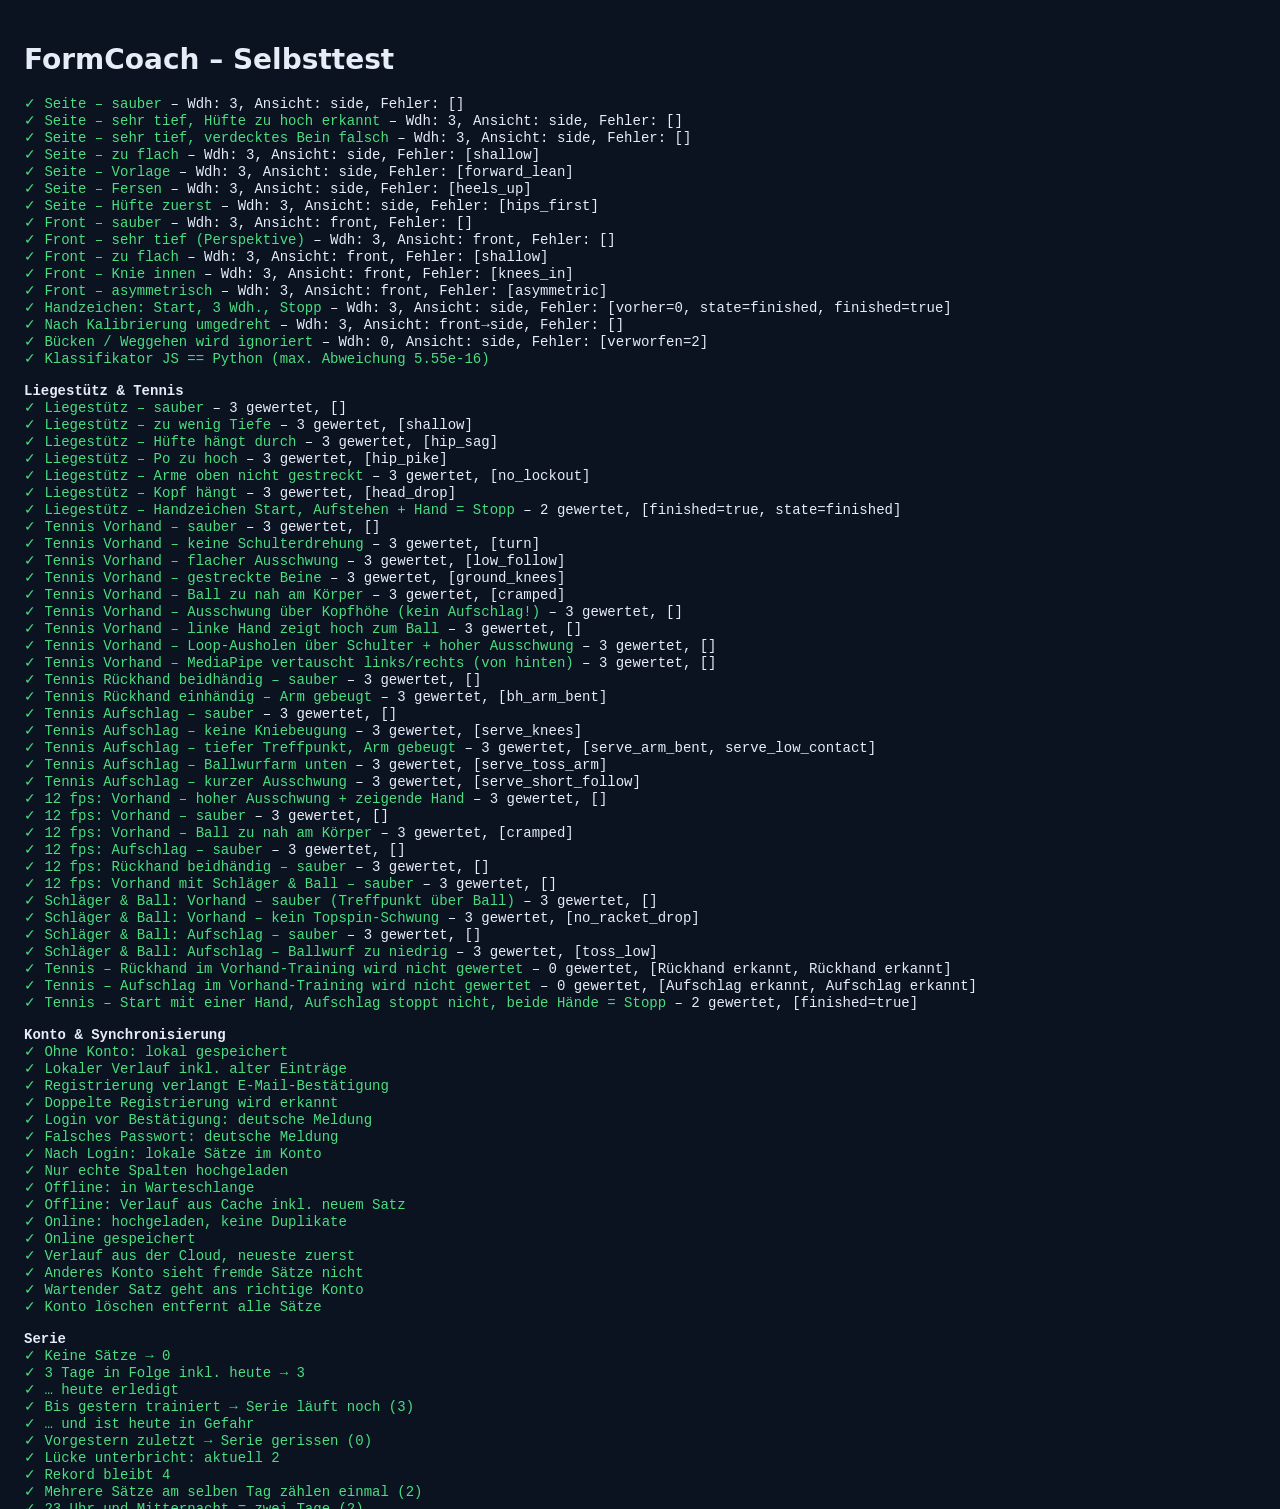
<file: web/tests/test.html>
<!doctype html>
<html lang="de">
<head><meta charset="utf-8" /><title>FormCoach Tests</title>
<style>body{font:14px system-ui;background:#0b1220;color:#e6edf7;padding:16px}.ok{color:#4ade80}.fail{color:#f87171}pre{white-space:pre-wrap}</style></head>
<body>
<h1>FormCoach – Selbsttest</h1>
<pre id="out">läuft …</pre>
<script type="module">
  import { runTests } from "./synthetic.js";
  import { SquatClassifier } from "../js/classifier.js";
  const out = document.getElementById("out");
  const res = runTests();
  let html = res.map(r => `<span class="${r.ok ? "ok" : "fail"}">${r.ok ? "✓" : "✗"} ${r.name}</span> – Wdh: ${r.reps}, Ansicht: ${r.view}, Fehler: [${r.found.join(", ")}]` +
    (r.ok ? "" : `\n   Metriken: ${JSON.stringify(r.metrics, (k, v) => typeof v === "number" ? +v.toFixed(3) : v)}`)).join("\n");
  // Klassifikator gegen Referenzwerte aus Python prüfen
  const clf = await SquatClassifier.load("../model/squat_model.json");
  try {
    const ref = await (await fetch("classifier_reference.json")).json();
    const maxErr = Math.max(...ref.map(r => Math.max(...clf.predict(r.x).map((p, i) => Math.abs(p - r.p[i])))));
    html += `\n<span class="${maxErr < 1e-6 ? "ok" : "fail"}">${maxErr < 1e-6 ? "✓" : "✗"} Klassifikator JS == Python (max. Abweichung ${maxErr.toExponential(2)})</span>`;
  } catch (e) { html += `\n(Keine classifier_reference.json – Klassifikator-Abgleich übersprungen)`; }
  // Liegestütz & Tennis
  const { runExerciseTests } = await import("./exercises.test.js");
  const eres = runExerciseTests();
  html += "\n\n<b>Liegestütz & Tennis</b>\n" + eres.map(r => `<span class="${r.ok ? "ok" : "fail"}">${r.ok ? "✓" : "✗"} ${r.name}</span> – ${r.reps} gewertet, [${r.found.join(", ")}]` +
    (r.ok || !r.metrics ? "" : `\n   Metriken: ${JSON.stringify(r.metrics, (k, v) => typeof v === "number" ? +v.toFixed(3) : v)}`)).join("\n");
  // Konto & Synchronisierung (simulierter Supabase-Server)
  const { runCloudTests } = await import("./cloud.test.js");
  const cres = await runCloudTests();
  html += "\n\n<b>Konto & Synchronisierung</b>\n" + cres.map(r => `<span class="${r.ok ? "ok" : "fail"}">${r.ok ? "✓" : "✗"} ${r.name}</span>${r.info && !r.ok ? " – " + r.info : ""}`).join("\n");
  // Serie
  const { runStreakTests } = await import("./streak.test.js");
  const sres = runStreakTests();
  html += "\n\n<b>Serie</b>\n" + sres.map(r => `<span class="${r.ok ? "ok" : "fail"}">${r.ok ? "✓" : "✗"} ${r.name}</span>${r.ok ? "" : " – " + r.info}`).join("\n");
  const pass = res.every(r => r.ok) && cres.every(r => r.ok) && eres.every(r => r.ok) && sres.every(r => r.ok);
  out.innerHTML = html;
  window.__testResult = { pass, res, cres, eres, sres };
</script>
</body>
</html>
</file>
